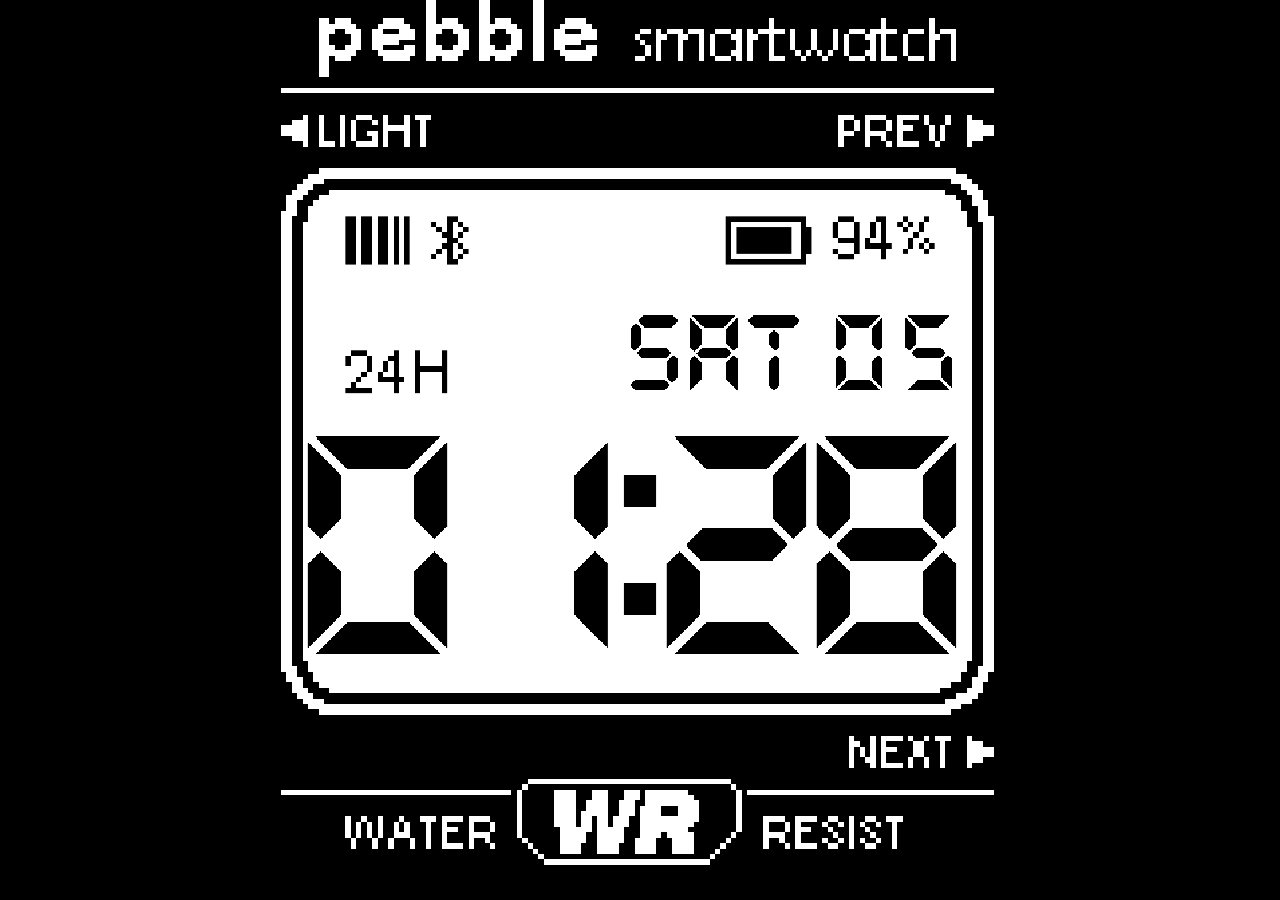
<file: dashboard/index.html>
<!DOCTYPE html>
<html>
<head>
  <meta charset="utf-8">
  <title>Pebble 91Dub E-Ink Wall Clock</title>
  <meta name="viewport" content="width=device-width, initial-scale=1.0, maximum-scale=1.0, user-scalable=no">
  <meta name="apple-mobile-web-app-capable" content="yes">
  <meta name="mobile-web-app-capable" content="yes">
  <style>
/* Pebble 91Dub E-Ink Clock Stylesheet */
/* Optimized for E-Ink Pearl displays & legacy Android 2.1 WebKit */

* {
  margin: 0;
  padding: 0;
  box-sizing: border-box;
  -webkit-user-select: none;
  -moz-user-select: none;
  user-select: none;
  -webkit-touch-callout: none;
}

html, body {
  width: 100%;
  height: 100%;
  overflow: hidden;
  background-color: #000000;
  font-family: monospace, sans-serif;
}

#viewport {
  position: absolute;
  top: 0;
  left: 0;
  width: 100%;
  height: 100%;
  display: -webkit-box;
  display: -moz-box;
  display: box;
  display: flex;
  -webkit-box-pack: center;
  -moz-box-pack: center;
  justify-content: center;
  -webkit-box-align: center;
  -moz-box-align: center;
  align-items: center;
  background-color: #000000;
}

/* 4x integer scaled Pebble canvas (144x168 -> 576x672) */
#pebble-screen {
  position: relative;
  top: -14px;
  width: 576px;
  height: 672px;
  background-color: #000000;
  overflow: hidden;
  /* Ensure pixelated crisp edges on e-ink and high-res screens */
  image-rendering: -webkit-optimize-contrast;
  image-rendering: -moz-crisp-edges;
  image-rendering: crisp-edges;
  image-rendering: pixelated;
}

/* Background layers */
#bg-layer {
  position: absolute;
  top: 0;
  left: 0;
  width: 576px;
  height: 672px;
}

#branding-mask-layer {
  position: absolute;
  top: 0;
  left: 0;
  width: 576px;
  height: 76px;
  display: none;
}

/* Status row: Meter, Bluetooth, Battery */
#meter-layer {
  position: absolute;
  top: 172px;
  left: 68px;
  width: 48px;
  height: 36px;
}

#bluetooth-layer {
  position: absolute;
  top: 172px;
  left: 132px;
  width: 28px;
  height: 36px;
}

#battery-bar {
  position: absolute;
  top: 180px;
  left: 360px;
  width: 44px;
  height: 20px;
  background-color: #000000;
  z-index: 4;
}

#battery-icon-layer {
  position: absolute;
  top: 172px;
  left: 352px;
  width: 64px;
  height: 36px;
  z-index: 3;
}

#battery-percent-tens {
  position: absolute;
  top: 172px;
  left: 432px;
  width: 20px;
  height: 32px;
}

#battery-percent-units {
  position: absolute;
  top: 172px;
  left: 456px;
  width: 20px;
  height: 32px;
}

#battery-percent-symbol {
  position: absolute;
  top: 172px;
  left: 480px;
  width: 28px;
  height: 28px;
}

/* Time format (24H or PM) */
#time-format-layer {
  position: absolute;
  top: 272px;
  left: 68px;
  width: 76px;
  height: 32px;
  display: none;
}

/* Day & Date */
#day-name-layer {
  position: absolute;
  top: 244px;
  left: 276px;
  width: 136px;
  height: 60px;
}

#date-digit-tens {
  position: absolute;
  top: 244px;
  left: 432px;
  width: 40px;
  height: 60px;
}

#date-digit-units {
  position: absolute;
  top: 244px;
  left: 484px;
  width: 40px;
  height: 60px;
}

/* Big Time Group (Default Mode) */
#big-time-group {
  position: absolute;
  top: 0;
  left: 0;
  width: 576px;
  height: 672px;
}

#time-digit-hour-tens {
  position: absolute;
  top: 336px;
  left: 40px;
  width: 104px;
  height: 164px;
}

#time-digit-hour-units {
  position: absolute;
  top: 336px;
  left: 160px;
  width: 104px;
  height: 164px;
}

#separator-layer {
  position: absolute;
  top: 364px;
  left: 276px;
  width: 24px;
  height: 108px;
}

#time-digit-min-tens {
  position: absolute;
  top: 336px;
  left: 308px;
  width: 104px;
  height: 164px;
}

#time-digit-min-units {
  position: absolute;
  top: 336px;
  left: 420px;
  width: 104px;
  height: 164px;
}

/* Medium Time Group (Seconds Mode) */
#med-time-group {
  position: absolute;
  top: 0;
  left: 0;
  width: 576px;
  height: 672px;
  display: none;
}

#med-digit-hour-tens {
  position: absolute;
  top: 352px;
  left: 48px;
  width: 80px;
  height: 128px;
}

#med-digit-hour-units {
  position: absolute;
  top: 352px;
  left: 140px;
  width: 80px;
  height: 128px;
}

#med-separator-layer {
  position: absolute;
  top: 372px;
  left: 228px;
  width: 20px;
  height: 104px;
}

#med-digit-min-tens {
  position: absolute;
  top: 352px;
  left: 260px;
  width: 80px;
  height: 128px;
}

#med-digit-min-units {
  position: absolute;
  top: 352px;
  left: 348px;
  width: 80px;
  height: 128px;
}

#sec-digit-tens {
  position: absolute;
  top: 416px;
  left: 436px;
  width: 40px;
  height: 60px;
}

#sec-digit-units {
  position: absolute;
  top: 416px;
  left: 484px;
  width: 40px;
  height: 60px;
}

/* Invert / "Junkie Mode" */
.inverted {
  -webkit-filter: invert(100%);
  -moz-filter: invert(100%);
  -o-filter: invert(100%);
  -ms-filter: invert(100%);
  filter: invert(100%);
}

/* Anti-Ghosting Flash Screen */
#eink-flash {
  position: absolute;
  top: 0;
  left: 0;
  width: 100%;
  height: 100%;
  background-color: #ffffff;
  z-index: 999;
  display: none;
}

/* Settings Touch Drawer */
#settings-panel {
  position: absolute;
  top: 0;
  left: 0;
  width: 100%;
  background: #ffffff;
  color: #000000;
  border-bottom: 4px solid #000000;
  padding: 16px;
  z-index: 100;
  display: none;
  font-size: 18px;
  box-shadow: 0 4px 10px rgba(0,0,0,0.5);
}

#settings-panel h2 {
  font-size: 22px;
  text-align: center;
  margin-bottom: 12px;
  border-bottom: 2px solid #000;
  padding-bottom: 6px;
}

.setting-row {
  display: flex;
  justify-content: space-between;
  align-items: center;
  margin-bottom: 12px;
}

.setting-btn {
  background: #ffffff;
  color: #000000;
  border: 2px solid #000000;
  padding: 8px 14px;
  font-size: 16px;
  font-weight: bold;
  cursor: pointer;
}

.setting-btn.active {
  background: #000000;
  color: #ffffff;
}

.close-btn {
  width: 100%;
  margin-top: 10px;
  background: #000000;
  color: #ffffff;
  border: none;
  padding: 10px;
  font-size: 18px;
  font-weight: bold;
  cursor: pointer;
}

/* Tap targets for touching Nook screen */
#top-touch-bar {
  position: absolute;
  top: 0;
  left: 0;
  width: 100%;
  height: 60px;
  z-index: 50;
  cursor: pointer;
}

#bottom-touch-bar {
  position: absolute;
  bottom: 0;
  left: 0;
  width: 100%;
  height: 60px;
  z-index: 50;
  cursor: pointer;
}

</style>
</head>
<body>
  <div id="viewport">
    <!-- Tap triggers -->
    <div id="top-touch-bar" title="Tap for Settings"></div>
    <div id="bottom-touch-bar" title="Tap to Clear E-Ink Ghosting"></div>

    <!-- 4x Scaled Pebble Watch Screen -->
    <div id="pebble-screen">
      <!-- Background & Branding -->
      <img id="bg-layer" src="assets/images/background.png" alt="Background">
      <img id="branding-mask-layer" src="assets/images/branding-mask.png" alt="Branding Mask">

      <!-- Status Bar -->
      <img id="meter-layer" src="assets/images/icon_meter.png" alt="Meter">
      <img id="bluetooth-layer" src="assets/images/icon_bluetooth.png" alt="Bluetooth">
      <div id="battery-bar"></div>
      <img id="battery-icon-layer" src="assets/images/icon_battery.png" alt="Battery">
      <img id="battery-percent-tens" src="assets/images/tiny_1.png" alt="Bat Tens">
      <img id="battery-percent-units" src="assets/images/tiny_0.png" alt="Bat Units">
      <img id="battery-percent-symbol" src="assets/images/tiny_percent.png" alt="%">

      <!-- Time Format & Date -->
      <img id="time-format-layer" src="assets/images/time_format_24H.png" alt="Time Format">
      <img id="day-name-layer" src="assets/images/day_mon.png" alt="Day">
      <img id="date-digit-tens" src="assets/images/datenum_0.png" alt="Date Tens">
      <img id="date-digit-units" src="assets/images/datenum_1.png" alt="Date Units">

      <!-- Big Digits (Standard Mode) -->
      <div id="big-time-group">
        <img id="time-digit-hour-tens" src="assets/images/num_1.png" alt="H1">
        <img id="time-digit-hour-units" src="assets/images/num_2.png" alt="H2">
        <img id="separator-layer" src="assets/images/separator.png" alt=":">
        <img id="time-digit-min-tens" src="assets/images/num_3.png" alt="M1">
        <img id="time-digit-min-units" src="assets/images/num_4.png" alt="M2">
      </div>

      <!-- Medium Digits & Seconds (Seconds Mode) -->
      <div id="med-time-group">
        <img id="med-digit-hour-tens" src="assets/images/med-1.png" alt="Med H1">
        <img id="med-digit-hour-units" src="assets/images/med-2.png" alt="Med H2">
        <img id="med-separator-layer" src="assets/images/med-separator.png" alt=":">
        <img id="med-digit-min-tens" src="assets/images/med-3.png" alt="Med M1">
        <img id="med-digit-min-units" src="assets/images/med-4.png" alt="Med M2">
        <img id="sec-digit-tens" src="assets/images/sm-0.png" alt="S1">
        <img id="sec-digit-units" src="assets/images/sm-0.png" alt="S2">
      </div>
    </div>

    <!-- Waveform Anti-Ghosting Flash Screen -->
    <div id="eink-flash"></div>

    <!-- Settings Touch Panel -->
    <div id="settings-panel">
      <h2>91Dub Clock Settings</h2>
      
      <div class="setting-row">
        <span>Time Format:</span>
        <div>
          <button id="btn-format-12" class="setting-btn">12H</button>
          <button id="btn-format-24" class="setting-btn active">24H</button>
        </div>
      </div>

      <div class="setting-row">
        <span>Seconds Display:</span>
        <div>
          <button id="btn-seconds-off" class="setting-btn active">Off</button>
          <button id="btn-seconds-on" class="setting-btn">On</button>
        </div>
      </div>

      <div class="setting-row">
        <span>Colon Separator:</span>
        <div>
          <button id="btn-colon-solid" class="setting-btn active">Solid</button>
          <button id="btn-colon-blink" class="setting-btn">Blink</button>
        </div>
      </div>

      <div class="setting-row">
        <span>Color Theme:</span>
        <div>
          <button id="btn-invert-off" class="setting-btn active">Normal</button>
          <button id="btn-invert-on" class="setting-btn">Invert</button>
        </div>
      </div>

      <div class="setting-row">
        <span>Pebble Logo:</span>
        <div>
          <button id="btn-brand-show" class="setting-btn active">Show</button>
          <button id="btn-brand-hide" class="setting-btn">Hide</button>
        </div>
      </div>

      <div class="setting-row">
        <span>Vertical Shift:</span>
        <div>
          <button id="btn-offset-up" class="setting-btn">Up</button>
          <span id="offset-y-val" style="padding: 0 8px; font-weight: bold;">-14px</span>
          <button id="btn-offset-down" class="setting-btn">Down</button>
        </div>
      </div>

      <div class="setting-row">
        <span>Anti-Ghosting:</span>
        <button id="btn-force-clear" class="setting-btn">Clear Screen Now</button>
      </div>

      <button id="close-settings-btn" class="close-btn">Done / Save</button>
    </div>
  </div>

  <script>
window.EMBEDDED_ASSETS = {
  "background-invert.png": "[data-uri]",
  "background.png": "[data-uri]",
  "branding-mask-invert.png": "[data-uri]",
  "branding-mask.png": "[data-uri]",
  "datenum_0.png": "[data-uri]",
  "datenum_1.png": "[data-uri]",
  "datenum_2.png": "[data-uri]",
  "datenum_3.png": "[data-uri]",
  "datenum_4.png": "[data-uri]",
  "datenum_5.png": "[data-uri]",
  "datenum_6.png": "[data-uri]",
  "datenum_7.png": "[data-uri]",
  "datenum_8.png": "[data-uri]",
  "datenum_9.png": "[data-uri]",
  "day_fri.png": "[data-uri]",
  "day_mon.png": "[data-uri]",
  "day_sat.png": "[data-uri]",
  "day_sun.png": "[data-uri]",
  "day_thu.png": "[data-uri]",
  "day_tue.png": "[data-uri]",
  "day_wed.png": "[data-uri]",
  "icon_battery.png": "[data-uri]",
  "icon_battery_charge.png": "[data-uri]",
  "icon_bluetooth.png": "[data-uri]",
  "icon_mail.png": "[data-uri]",
  "icon_meter.png": "[data-uri]",
  "med-0.png": "[data-uri]",
  "med-1.png": "[data-uri]",
  "med-2.png": "[data-uri]",
  "med-3.png": "[data-uri]",
  "med-4.png": "[data-uri]",
  "med-5.png": "[data-uri]",
  "med-6.png": "[data-uri]",
  "med-7.png": "[data-uri]",
  "med-8.png": "[data-uri]",
  "med-9.png": "[data-uri]",
  "med-separator.png": "[data-uri]",
  "menu_icon_91w.png": "[data-uri]",
  "num_0.png": "[data-uri]",
  "num_1.png": "[data-uri]",
  "num_2.png": "[data-uri]",
  "num_3.png": "[data-uri]",
  "num_4.png": "[data-uri]",
  "num_5.png": "[data-uri]",
  "num_6.png": "[data-uri]",
  "num_7.png": "[data-uri]",
  "num_8.png": "[data-uri]",
  "num_9.png": "[data-uri]",
  "separator.png": "[data-uri]",
  "sm-0.png": "[data-uri]",
  "sm-1.png": "[data-uri]",
  "sm-2.png": "[data-uri]",
  "sm-3.png": "[data-uri]",
  "sm-4.png": "[data-uri]",
  "sm-5.png": "[data-uri]",
  "sm-6.png": "[data-uri]",
  "sm-7.png": "[data-uri]",
  "sm-8.png": "[data-uri]",
  "sm-9.png": "[data-uri]",
  "time_format_24H.png": "[data-uri]",
  "time_format_PM.png": "[data-uri]",
  "tiny_0.png": "[data-uri]",
  "tiny_1.png": "[data-uri]",
  "tiny_2.png": "[data-uri]",
  "tiny_3.png": "[data-uri]",
  "tiny_4.png": "[data-uri]",
  "tiny_5.png": "[data-uri]",
  "tiny_6.png": "[data-uri]",
  "tiny_7.png": "[data-uri]",
  "tiny_8.png": "[data-uri]",
  "tiny_9.png": "[data-uri]",
  "tiny_percent.png": "[data-uri]"
};

/**
 * Pebble 91Dub E-Ink Clock Engine
 * Pure ES3/ES5 JavaScript - Compatible with Android 2.1 Eclair & modern browsers
 */

(function () {
  'use strict';

  // Config & State
  var settings = {
    is24h: true,
    showSeconds: false,
    blinkColon: false, // Default false for e-ink power saving
    invert: false,
    brandingMask: false, // false = show "PEBBLE" logo
    ghostClearMinutes: 360, // Periodic anti-ghosting waveform refresh (every 6h for battery life)
    batteryMode: 'day_countdown', // 'day_countdown' (00:00=100%, 12:00=50%), 'manual', or 'hardware'
    batteryPercent: 100,
    isCharging: false,
    offsetY: -14 // Vertical offset in px (shifts watchface up inside 3D-printed bezel)
  };

  // Asset path resolver (overridden if ASSETS_MAP is provided)
  function getAsset(name) {
    if (window.EMBEDDED_ASSETS && window.EMBEDDED_ASSETS[name]) {
      return window.EMBEDDED_ASSETS[name];
    }
    return 'assets/images/' + name;
  }

  // Calculate remaining percentage of day (00:00 = 100%, 12:00 = 50%, 23:59 ≈ 0%)
  function getDayRemainingPercent() {
    var now = new Date();
    var minutesElapsed = now.getHours() * 60 + now.getMinutes();
    var totalMinutes = 1440; // 24 * 60
    var remaining = Math.round(((totalMinutes - minutesElapsed) / totalMinutes) * 100);
    if (remaining > 100) remaining = 100;
    if (remaining < 0) remaining = 0;
    return remaining;
  }

  // Load settings from localStorage and URL query params
  function loadSettings() {
    try {
      if (window.localStorage) {
        var saved = localStorage.getItem('pebble_91dub_settings');
        if (saved) {
          var parsed = JSON.parse(saved);
          for (var key in parsed) {
            if (parsed.hasOwnProperty(key)) {
              if (key === 'offsetY' && parsed[key] === -28) continue;
              settings[key] = parsed[key];
            }
          }
        }
      }
    } catch (e) {
      // Ignore localStorage errors in restricted webviews
    }

    // URL parameters (e.g., ?battery=90, ?battery=day, ?battery=hardware, or ?invert=1)
    try {
      if (window.location && window.location.search) {
        var qs = window.location.search.substring(1);
        if (qs) {
          var pairs = qs.split('&');
          for (var i = 0; i < pairs.length; i++) {
            var parts = pairs[i].split('=');
            var k = decodeURIComponent(parts[0]);
            var v = decodeURIComponent(parts[1] || '');
            if (k === 'battery') {
              if (v === 'day' || v === 'countdown') {
                settings.batteryMode = 'day_countdown';
              } else if (v === 'hardware' || v === 'real') {
                settings.batteryMode = 'hardware';
              } else {
                var b = parseInt(v, 10);
                if (!isNaN(b)) {
                  settings.batteryPercent = b;
                  settings.batteryMode = 'manual';
                }
              }
            } else if (k === 'charging') {
              settings.isCharging = (v === '1' || v === 'true');
            } else if (k === 'invert') {
              settings.invert = (v === '1' || v === 'true');
            } else if (k === '24h') {
              settings.is24h = (v === '1' || v === 'true');
            } else if (k === 'seconds') {
              settings.showSeconds = (v === '1' || v === 'true');
            } else if (k === 'offsetY' || k === 'offsety') {
              var oy = parseInt(v, 10);
              if (!isNaN(oy)) {
                settings.offsetY = oy;
              }
            }
          }
        }
      }
    } catch (e2) {
      // Ignore
    }
  }

  function saveSettings() {
    try {
      if (window.localStorage) {
        localStorage.setItem('pebble_91dub_settings', JSON.stringify(settings));
      }
    } catch (e) {
      // Ignore
    }
  }

  // DOM Elements cache
  var el = {};
  function cacheElements() {
    el.screen = document.getElementById('pebble-screen');
    el.bg = document.getElementById('bg-layer');
    el.brandingMask = document.getElementById('branding-mask-layer');
    el.meter = document.getElementById('meter-layer');
    el.bluetooth = document.getElementById('bluetooth-layer');
    el.batteryBar = document.getElementById('battery-bar');
    el.batteryIcon = document.getElementById('battery-icon-layer');
    el.batTens = document.getElementById('battery-percent-tens');
    el.batUnits = document.getElementById('battery-percent-units');
    el.batSymbol = document.getElementById('battery-percent-symbol');
    el.timeFormat = document.getElementById('time-format-layer');
    el.dayName = document.getElementById('day-name-layer');
    el.dateTens = document.getElementById('date-digit-tens');
    el.dateUnits = document.getElementById('date-digit-units');

    // Big time
    el.bigGroup = document.getElementById('big-time-group');
    el.hourTens = document.getElementById('time-digit-hour-tens');
    el.hourUnits = document.getElementById('time-digit-hour-units');
    el.separator = document.getElementById('separator-layer');
    el.minTens = document.getElementById('time-digit-min-tens');
    el.minUnits = document.getElementById('time-digit-min-units');

    // Medium time (Seconds mode)
    el.medGroup = document.getElementById('med-time-group');
    el.medHourTens = document.getElementById('med-digit-hour-tens');
    el.medHourUnits = document.getElementById('med-digit-hour-units');
    el.medSeparator = document.getElementById('med-separator-layer');
    el.medMinTens = document.getElementById('med-digit-min-tens');
    el.medMinUnits = document.getElementById('med-digit-min-units');
    el.secTens = document.getElementById('sec-digit-tens');
    el.secUnits = document.getElementById('sec-digit-units');

    el.einkFlash = document.getElementById('eink-flash');
    el.settingsPanel = document.getElementById('settings-panel');
  }

  var dayNames = ['sun', 'mon', 'tue', 'wed', 'thu', 'fri', 'sat'];

  // Dirty-checking DOM caches so WebKit/EPD only invalidates changed digit rectangles
  var domSrcCache = {};
  var domDisplayCache = {};
  var domVisCache = {};
  var domWidthCache = {};

  function setSprite(node, assetName) {
    if (!node) return;
    var key = node.id;
    if (domSrcCache[key] !== assetName) {
      node.src = getAsset(assetName);
      domSrcCache[key] = assetName;
    }
  }

  function setDisplay(node, val) {
    if (!node) return;
    var key = node.id;
    if (domDisplayCache[key] !== val) {
      node.style.display = val;
      domDisplayCache[key] = val;
    }
  }

  function setVisibility(node, val) {
    if (!node) return;
    var key = node.id;
    if (domVisCache[key] !== val) {
      node.style.visibility = val;
      domVisCache[key] = val;
    }
  }

  function setWidthPx(node, px) {
    if (!node) return;
    var key = node.id;
    if (domWidthCache[key] !== px) {
      node.style.width = px + 'px';
      domWidthCache[key] = px;
    }
  }

  // Apply visual theme & static graphics
  function applyTheme() {
    var bgFile = settings.invert ? 'background-invert.png' : 'background.png';
    var maskFile = settings.invert ? 'branding-mask-invert.png' : 'branding-mask.png';

    setSprite(el.bg, bgFile);
    setSprite(el.brandingMask, maskFile);
    setDisplay(el.brandingMask, settings.brandingMask ? 'block' : 'none');

    setSprite(el.meter, 'icon_meter.png');
    setSprite(el.bluetooth, 'icon_bluetooth.png');
    setSprite(el.batSymbol, 'tiny_percent.png');

    setSprite(el.separator, 'separator.png');
    setSprite(el.medSeparator, 'med-separator.png');

    // icon_battery.png always has a white interior, so fill bar stays black
    el.batteryBar.style.backgroundColor = '#000000';

    if (settings.showSeconds) {
      setDisplay(el.bigGroup, 'none');
      setDisplay(el.medGroup, 'block');
    } else {
      setDisplay(el.bigGroup, 'block');
      setDisplay(el.medGroup, 'none');
    }

    el.screen.style.top = settings.offsetY + 'px';
  }

  // Update battery graphic (dirty-checked for partial E-Ink refresh)
  function updateBatteryUI() {
    if (settings.batteryMode === 'day_countdown') {
      settings.batteryPercent = getDayRemainingPercent();
    }

    var pct = settings.batteryPercent;
    var charging = settings.isCharging;

    setSprite(el.batteryIcon, charging ? 'icon_battery_charge.png' : 'icon_battery.png');

    // Draw battery fill bar (up to 44px wide at 4x scale)
    var barWidth = Math.round((pct / 100.0) * 44);
    if (barWidth > 44) barWidth = 44;
    if (barWidth < 0) barWidth = 0;
    setWidthPx(el.batteryBar, barWidth);

    if (charging) {
      setDisplay(el.batteryBar, 'none'); // Don't cover charging lightning bolt
    } else {
      setDisplay(el.batteryBar, barWidth > 0 ? 'block' : 'none');
    }

    if (pct >= 100) {
      setDisplay(el.batTens, 'none');
      setDisplay(el.batUnits, 'none');
      setDisplay(el.batSymbol, 'none');
    } else {
      setDisplay(el.batTens, 'block');
      setDisplay(el.batUnits, 'block');
      setDisplay(el.batSymbol, 'block');
      setSprite(el.batTens, 'tiny_' + Math.floor(pct / 10) + '.png');
      setSprite(el.batUnits, 'tiny_' + (pct % 10) + '.png');
    }
  }

  // Check battery API if supported
  function initBattery() {
    if (settings.batteryMode === 'hardware') {
      try {
        if (navigator.getBattery) {
          navigator.getBattery().then(function (battery) {
            function onBatChange() {
              settings.batteryPercent = Math.round(battery.level * 100);
              settings.isCharging = battery.charging;
              updateBatteryUI();
            }
            onBatChange();
            battery.addEventListener('levelchange', onBatChange);
            battery.addEventListener('chargingchange', onBatChange);
          });
          return;
        }
      } catch (e) {
        // Fall back
      }
    }
    updateBatteryUI();
  }

  var lastMinute = -1;
  var lastDay = -1;
  var lastHour = -1;

  // Clock Update Routine (dirty-checked so only changed digits trigger EPD redraws)
  function updateClock() {
    var now = new Date();
    var hours = now.getHours();
    var minutes = now.getMinutes();
    var seconds = now.getSeconds();
    var dayOfWeek = now.getDay();
    var dateNum = now.getDate();
    var totalMinutes = hours * 60 + minutes;
    var minuteChanged = (lastMinute !== -1 && minutes !== lastMinute);

    // 1. Update Day and Date if changed
    if (dateNum !== lastDay) {
      setSprite(el.dayName, 'day_' + dayNames[dayOfWeek] + '.png');
      setSprite(el.dateTens, 'datenum_' + Math.floor(dateNum / 10) + '.png');
      setSprite(el.dateUnits, 'datenum_' + (dateNum % 10) + '.png');
      lastDay = dateNum;
    }

    // Update battery countdown if minute changed
    if (minutes !== lastMinute) {
      updateBatteryUI();
    }

    // 2. Format Hour
    var displayHour = hours;
    var isPM = hours >= 12;

    if (!settings.is24h) {
      displayHour = hours % 12;
      if (displayHour === 0) {
        displayHour = 12;
      }
      if (isPM) {
        setSprite(el.timeFormat, 'time_format_PM.png');
        setDisplay(el.timeFormat, 'block');
      } else {
        setDisplay(el.timeFormat, 'none');
      }
    } else {
      setSprite(el.timeFormat, 'time_format_24H.png');
      setDisplay(el.timeFormat, 'block');
    }

    // 3. Render Digits (only mutating DOM nodes whose sprites actually changed)
    var hTens = Math.floor(displayHour / 10);
    var hUnits = displayHour % 10;
    var mTens = Math.floor(minutes / 10);
    var mUnits = minutes % 10;
    var sTens = Math.floor(seconds / 10);
    var sUnits = seconds % 10;

    if (settings.showSeconds) {
      // Medium layout
      if (!settings.is24h && hTens === 0) {
        setDisplay(el.medHourTens, 'none');
      } else {
        setSprite(el.medHourTens, 'med-' + hTens + '.png');
        setDisplay(el.medHourTens, 'block');
      }
      setSprite(el.medHourUnits, 'med-' + hUnits + '.png');
      setSprite(el.medMinTens, 'med-' + mTens + '.png');
      setSprite(el.medMinUnits, 'med-' + mUnits + '.png');

      setSprite(el.secTens, 'sm-' + sTens + '.png');
      setSprite(el.secUnits, 'sm-' + sUnits + '.png');

      if (settings.blinkColon) {
        setVisibility(el.medSeparator, (seconds % 2 === 0) ? 'visible' : 'hidden');
      } else {
        setVisibility(el.medSeparator, 'visible');
      }
    } else {
      // Big bold layout
      if (!settings.is24h && hTens === 0) {
        setDisplay(el.hourTens, 'none');
      } else {
        setSprite(el.hourTens, 'num_' + hTens + '.png');
        setDisplay(el.hourTens, 'block');
      }
      setSprite(el.hourUnits, 'num_' + hUnits + '.png');
      setSprite(el.minTens, 'num_' + mTens + '.png');
      setSprite(el.minUnits, 'num_' + mUnits + '.png');

      if (settings.blinkColon) {
        setVisibility(el.separator, (seconds % 2 === 0) ? 'visible' : 'hidden');
      } else {
        setVisibility(el.separator, 'visible');
      }
    }

    lastMinute = minutes;
    lastHour = hours;

    // Periodic Anti-Ghosting E-Ink Refresh Check (on boundary transitions only)
    if (minuteChanged && settings.ghostClearMinutes > 0 && totalMinutes % settings.ghostClearMinutes === 0) {
      triggerEinkClear();
    }
  }

  // Anti-Ghosting E-Ink Waveform Flasher
  function triggerEinkClear() {
    if (!el.einkFlash) return;
    el.einkFlash.style.backgroundColor = '#000000';
    el.einkFlash.style.display = 'block';

    setTimeout(function () {
      el.einkFlash.style.backgroundColor = '#ffffff';
      setTimeout(function () {
        el.einkFlash.style.display = 'none';
      }, 150);
    }, 150);
  }

  // Timer loop scheduler
  var timerId = null;
  function scheduleNextTick() {
    if (timerId) {
      clearTimeout(timerId);
      timerId = null;
    }

    updateClock();

    if (settings.showSeconds || settings.blinkColon) {
      // 1-second interval
      var now = new Date();
      var delay = 1000 - now.getMilliseconds();
      timerId = setTimeout(scheduleNextTick, delay);
    } else {
      // Minute-aligned interval: wake up right on :00 seconds!
      var now = new Date();
      var msUntilNextMinute = (60 - now.getSeconds()) * 1000 - now.getMilliseconds() + 50;
      timerId = setTimeout(scheduleNextTick, msUntilNextMinute);
    }
  }

  // Responsive scaler: scales 576x672 to fit any screen
  function handleResize() {
    var vw = window.innerWidth || document.documentElement.clientWidth || 600;
    var vh = window.innerHeight || document.documentElement.clientHeight || 800;

    var scaleX = vw / 576;
    var scaleY = vh / 672;
    var scale = Math.min(scaleX, scaleY);

    // If screen is approximately 600x800, use exact 1.0 (4x Pebble pixels)
    if (vw >= 576 && vh >= 672 && Math.abs(scale - 1.0) < 0.2) {
      scale = 1.0;
    }

    var styleStr = 'scale(' + scale + ')';
    el.screen.style.webkitTransform = styleStr;
    el.screen.style.mozTransform = styleStr;
    el.screen.style.msTransform = styleStr;
    el.screen.style.transform = styleStr;
    el.screen.style.webkitTransformOrigin = 'center center';
    el.screen.style.transformOrigin = 'center center';
  }

  // Settings UI Interaction
  function initSettingsUI() {
    var topBar = document.getElementById('top-touch-bar');
    var bottomBar = document.getElementById('bottom-touch-bar');
    var closeBtn = document.getElementById('close-settings-btn');

    if (topBar) {
      topBar.onclick = function () {
        el.settingsPanel.style.display = 'block';
      };
    }

    if (bottomBar) {
      bottomBar.onclick = function () {
        triggerEinkClear();
      };
    }

    if (closeBtn) {
      closeBtn.onclick = function () {
        el.settingsPanel.style.display = 'none';
        saveSettings();
        applyTheme();
        scheduleNextTick();
      };
    }

    // Bind setting toggle buttons
    bindToggle('btn-format-12', 'btn-format-24', function (isA) {
      settings.is24h = !isA;
      updateClock();
    }, !settings.is24h);

    bindToggle('btn-seconds-off', 'btn-seconds-on', function (isA) {
      settings.showSeconds = !isA;
      applyTheme();
      scheduleNextTick();
    }, !settings.showSeconds);

    bindToggle('btn-colon-solid', 'btn-colon-blink', function (isA) {
      settings.blinkColon = !isA;
      scheduleNextTick();
    }, !settings.blinkColon);

    bindToggle('btn-invert-off', 'btn-invert-on', function (isA) {
      settings.invert = !isA;
      applyTheme();
      updateBatteryUI();
    }, !settings.invert);

    bindToggle('btn-brand-show', 'btn-brand-hide', function (isA) {
      settings.brandingMask = !isA;
      applyTheme();
    }, !settings.brandingMask);

    var clearBtn = document.getElementById('btn-force-clear');
    if (clearBtn) {
      clearBtn.onclick = function () {
        triggerEinkClear();
      };
    }

    var upBtn = document.getElementById('btn-offset-up');
    var downBtn = document.getElementById('btn-offset-down');
    var offsetLabel = document.getElementById('offset-y-val');
    function updateOffsetLabel() {
      if (offsetLabel) {
        offsetLabel.innerHTML = settings.offsetY + 'px';
      }
    }
    updateOffsetLabel();
    if (upBtn) {
      upBtn.onclick = function () {
        settings.offsetY -= 4;
        el.screen.style.top = settings.offsetY + 'px';
        updateOffsetLabel();
      };
    }
    if (downBtn) {
      downBtn.onclick = function () {
        settings.offsetY += 4;
        el.screen.style.top = settings.offsetY + 'px';
        updateOffsetLabel();
      };
    }
  }

  function bindToggle(idA, idB, callback, initIsA) {
    var btnA = document.getElementById(idA);
    var btnB = document.getElementById(idB);
    if (!btnA || !btnB) return;

    function setUI(isA) {
      if (isA) {
        btnA.className = 'setting-btn active';
        btnB.className = 'setting-btn';
      } else {
        btnA.className = 'setting-btn';
        btnB.className = 'setting-btn active';
      }
    }

    setUI(initIsA);

    btnA.onclick = function () {
      setUI(true);
      callback(true);
    };
    btnB.onclick = function () {
      setUI(false);
      callback(false);
    };
  }

  // Initialization
  function init() {
    loadSettings();
    cacheElements();
    applyTheme();
    initBattery();
    initSettingsUI();
    handleResize();

    window.onresize = handleResize;

    // Start tick loop
    scheduleNextTick();
  }

  if (document.readyState === 'complete' || document.readyState === 'loaded') {
    init();
  } else {
    window.onload = init;
  }

})();

</script>
</body>
</html>
</file>
<file: dashboard/css/style.css>
/* Pebble 91Dub E-Ink Clock Stylesheet */
/* Optimized for E-Ink Pearl displays & legacy Android 2.1 WebKit */

* {
  margin: 0;
  padding: 0;
  box-sizing: border-box;
  -webkit-user-select: none;
  -moz-user-select: none;
  user-select: none;
  -webkit-touch-callout: none;
}

html, body {
  width: 100%;
  height: 100%;
  overflow: hidden;
  background-color: #000000;
  font-family: monospace, sans-serif;
}

#viewport {
  position: absolute;
  top: 0;
  left: 0;
  width: 100%;
  height: 100%;
  display: -webkit-box;
  display: -moz-box;
  display: box;
  display: flex;
  -webkit-box-pack: center;
  -moz-box-pack: center;
  justify-content: center;
  -webkit-box-align: center;
  -moz-box-align: center;
  align-items: center;
  background-color: #000000;
}

/* 4x integer scaled Pebble canvas (144x168 -> 576x672) */
#pebble-screen {
  position: relative;
  top: -14px;
  width: 576px;
  height: 672px;
  background-color: #000000;
  overflow: hidden;
  /* Ensure pixelated crisp edges on e-ink and high-res screens */
  image-rendering: -webkit-optimize-contrast;
  image-rendering: -moz-crisp-edges;
  image-rendering: crisp-edges;
  image-rendering: pixelated;
}

/* Background layers */
#bg-layer {
  position: absolute;
  top: 0;
  left: 0;
  width: 576px;
  height: 672px;
}

#branding-mask-layer {
  position: absolute;
  top: 0;
  left: 0;
  width: 576px;
  height: 76px;
  display: none;
}

/* Status row: Meter, Bluetooth, Battery */
#meter-layer {
  position: absolute;
  top: 172px;
  left: 68px;
  width: 48px;
  height: 36px;
}

#bluetooth-layer {
  position: absolute;
  top: 172px;
  left: 132px;
  width: 28px;
  height: 36px;
}

#battery-bar {
  position: absolute;
  top: 180px;
  left: 360px;
  width: 44px;
  height: 20px;
  background-color: #000000;
  z-index: 4;
}

#battery-icon-layer {
  position: absolute;
  top: 172px;
  left: 352px;
  width: 64px;
  height: 36px;
  z-index: 3;
}

#battery-percent-tens {
  position: absolute;
  top: 172px;
  left: 432px;
  width: 20px;
  height: 32px;
}

#battery-percent-units {
  position: absolute;
  top: 172px;
  left: 456px;
  width: 20px;
  height: 32px;
}

#battery-percent-symbol {
  position: absolute;
  top: 172px;
  left: 480px;
  width: 28px;
  height: 28px;
}

/* Time format (24H or PM) */
#time-format-layer {
  position: absolute;
  top: 272px;
  left: 68px;
  width: 76px;
  height: 32px;
  display: none;
}

/* Day & Date */
#day-name-layer {
  position: absolute;
  top: 244px;
  left: 276px;
  width: 136px;
  height: 60px;
}

#date-digit-tens {
  position: absolute;
  top: 244px;
  left: 432px;
  width: 40px;
  height: 60px;
}

#date-digit-units {
  position: absolute;
  top: 244px;
  left: 484px;
  width: 40px;
  height: 60px;
}

/* Big Time Group (Default Mode) */
#big-time-group {
  position: absolute;
  top: 0;
  left: 0;
  width: 576px;
  height: 672px;
}

#time-digit-hour-tens {
  position: absolute;
  top: 336px;
  left: 40px;
  width: 104px;
  height: 164px;
}

#time-digit-hour-units {
  position: absolute;
  top: 336px;
  left: 160px;
  width: 104px;
  height: 164px;
}

#separator-layer {
  position: absolute;
  top: 364px;
  left: 276px;
  width: 24px;
  height: 108px;
}

#time-digit-min-tens {
  position: absolute;
  top: 336px;
  left: 308px;
  width: 104px;
  height: 164px;
}

#time-digit-min-units {
  position: absolute;
  top: 336px;
  left: 420px;
  width: 104px;
  height: 164px;
}

/* Medium Time Group (Seconds Mode) */
#med-time-group {
  position: absolute;
  top: 0;
  left: 0;
  width: 576px;
  height: 672px;
  display: none;
}

#med-digit-hour-tens {
  position: absolute;
  top: 352px;
  left: 48px;
  width: 80px;
  height: 128px;
}

#med-digit-hour-units {
  position: absolute;
  top: 352px;
  left: 140px;
  width: 80px;
  height: 128px;
}

#med-separator-layer {
  position: absolute;
  top: 372px;
  left: 228px;
  width: 20px;
  height: 104px;
}

#med-digit-min-tens {
  position: absolute;
  top: 352px;
  left: 260px;
  width: 80px;
  height: 128px;
}

#med-digit-min-units {
  position: absolute;
  top: 352px;
  left: 348px;
  width: 80px;
  height: 128px;
}

#sec-digit-tens {
  position: absolute;
  top: 416px;
  left: 436px;
  width: 40px;
  height: 60px;
}

#sec-digit-units {
  position: absolute;
  top: 416px;
  left: 484px;
  width: 40px;
  height: 60px;
}

/* Invert / "Junkie Mode" */
.inverted {
  -webkit-filter: invert(100%);
  -moz-filter: invert(100%);
  -o-filter: invert(100%);
  -ms-filter: invert(100%);
  filter: invert(100%);
}

/* Anti-Ghosting Flash Screen */
#eink-flash {
  position: absolute;
  top: 0;
  left: 0;
  width: 100%;
  height: 100%;
  background-color: #ffffff;
  z-index: 999;
  display: none;
}

/* Settings Touch Drawer */
#settings-panel {
  position: absolute;
  top: 0;
  left: 0;
  width: 100%;
  background: #ffffff;
  color: #000000;
  border-bottom: 4px solid #000000;
  padding: 16px;
  z-index: 100;
  display: none;
  font-size: 18px;
  box-shadow: 0 4px 10px rgba(0,0,0,0.5);
}

#settings-panel h2 {
  font-size: 22px;
  text-align: center;
  margin-bottom: 12px;
  border-bottom: 2px solid #000;
  padding-bottom: 6px;
}

.setting-row {
  display: flex;
  justify-content: space-between;
  align-items: center;
  margin-bottom: 12px;
}

.setting-btn {
  background: #ffffff;
  color: #000000;
  border: 2px solid #000000;
  padding: 8px 14px;
  font-size: 16px;
  font-weight: bold;
  cursor: pointer;
}

.setting-btn.active {
  background: #000000;
  color: #ffffff;
}

.close-btn {
  width: 100%;
  margin-top: 10px;
  background: #000000;
  color: #ffffff;
  border: none;
  padding: 10px;
  font-size: 18px;
  font-weight: bold;
  cursor: pointer;
}

/* Tap targets for touching Nook screen */
#top-touch-bar {
  position: absolute;
  top: 0;
  left: 0;
  width: 100%;
  height: 60px;
  z-index: 50;
  cursor: pointer;
}

#bottom-touch-bar {
  position: absolute;
  bottom: 0;
  left: 0;
  width: 100%;
  height: 60px;
  z-index: 50;
  cursor: pointer;
}
</file>
